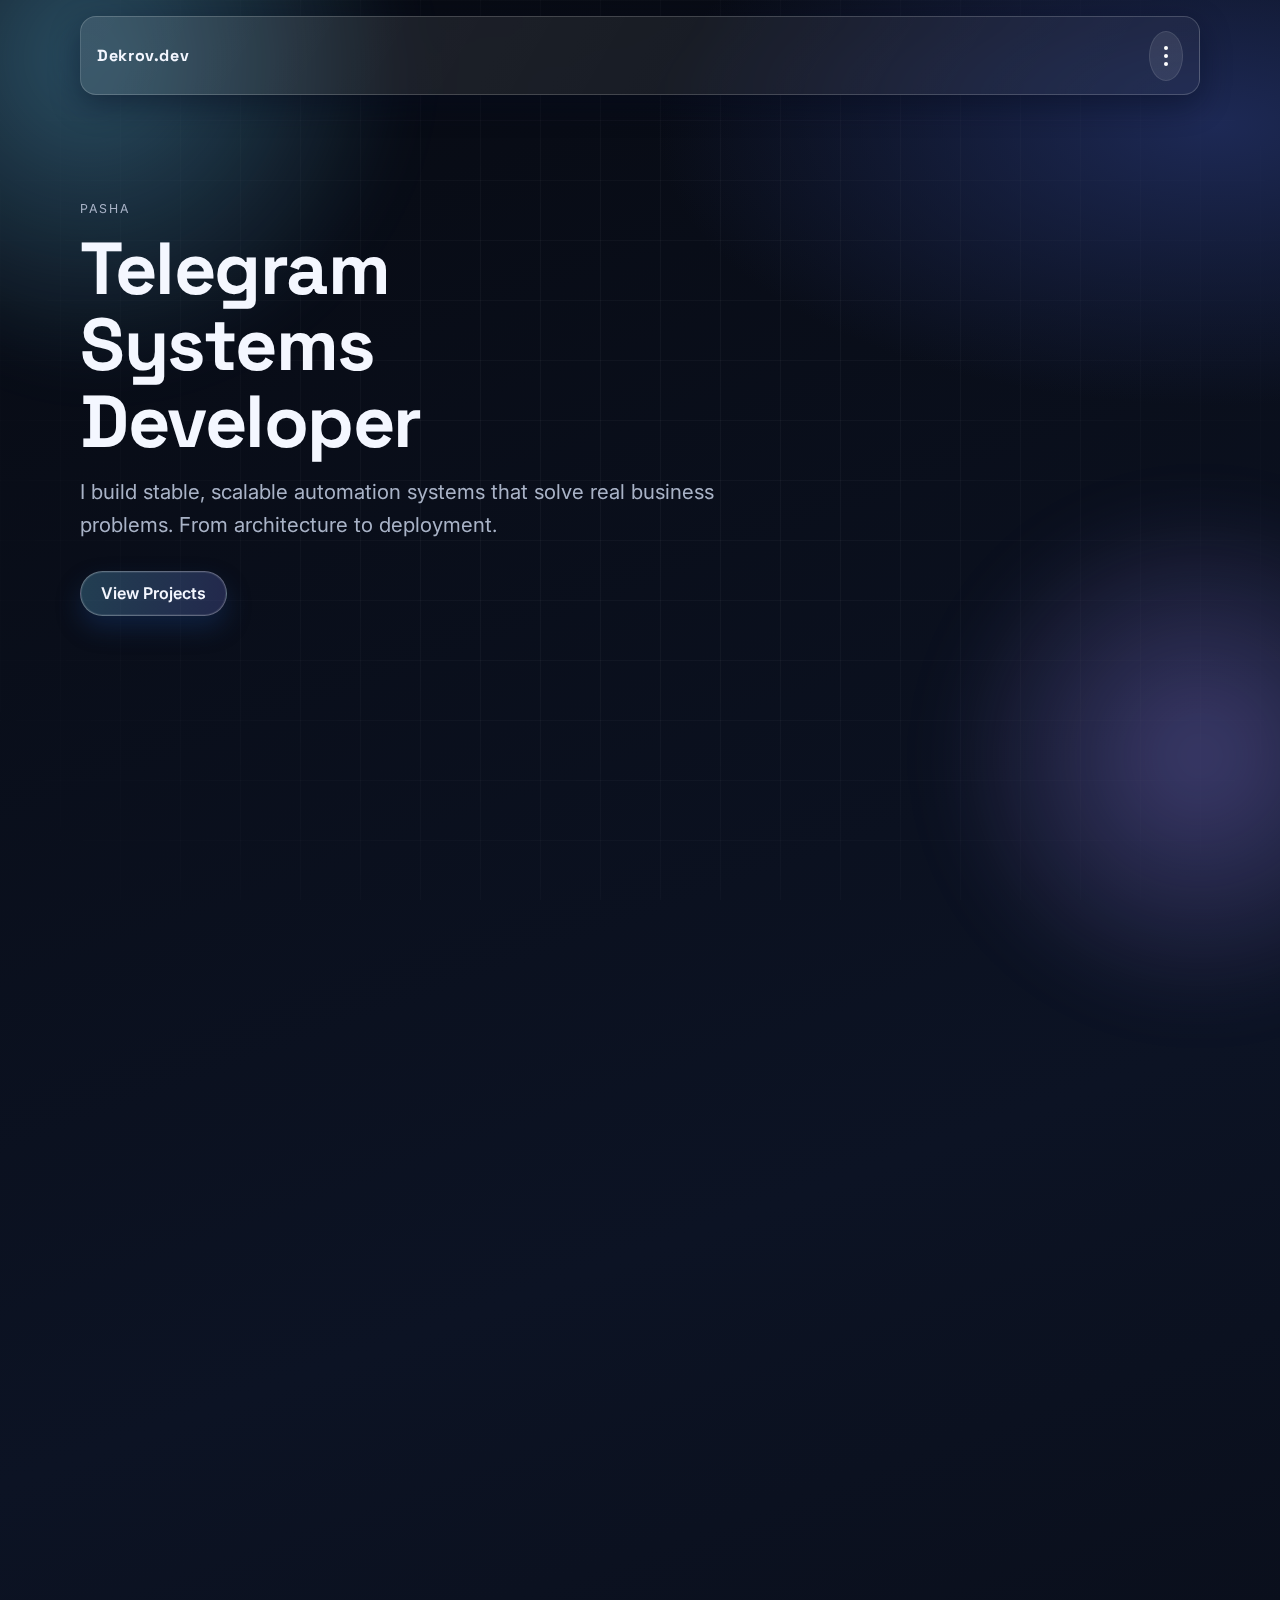
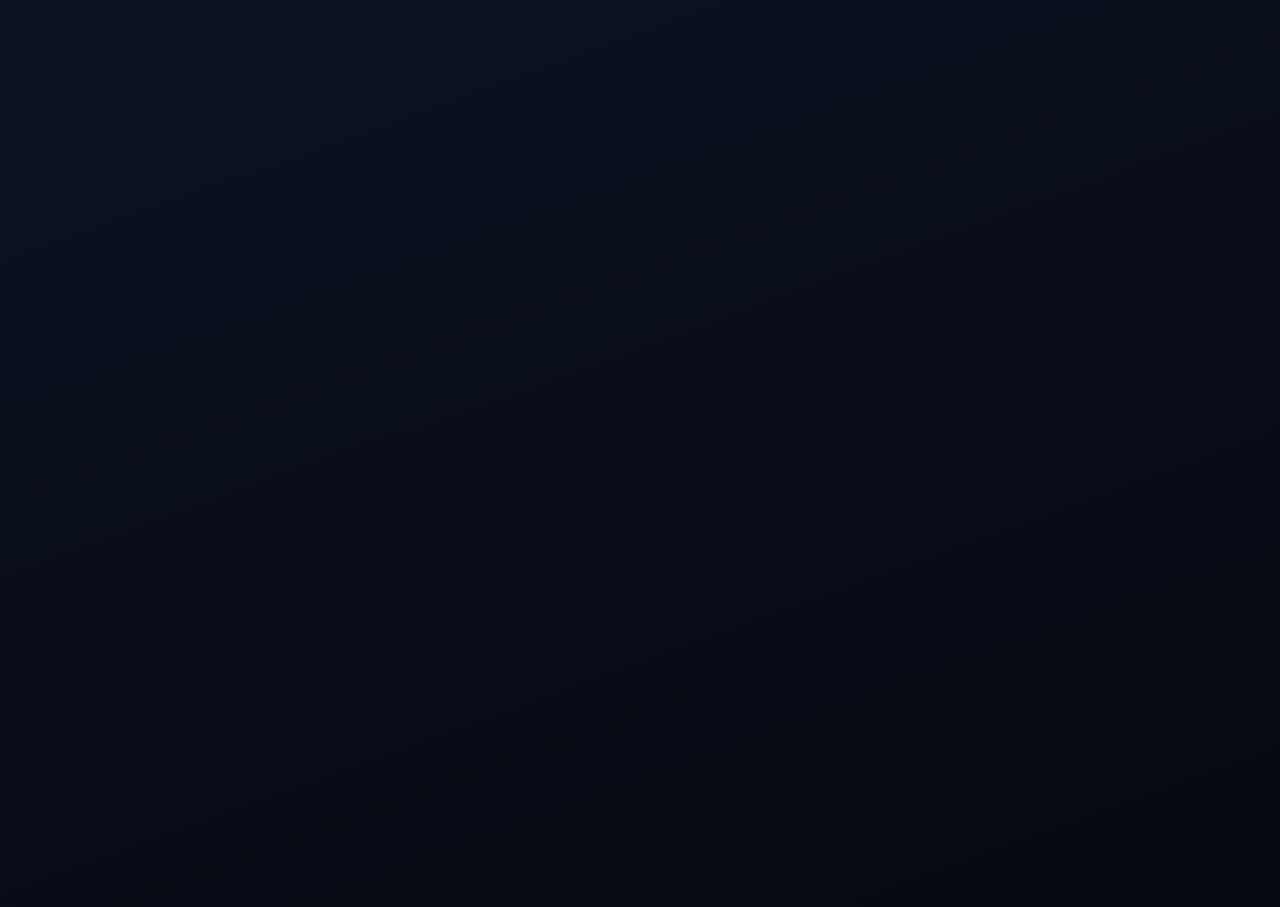
<file: index.html>
<!doctype html>
<html lang="en">
<head>
  <meta charset="UTF-8">
  <meta name="viewport" content="width=device-width, initial-scale=1.0">
  <meta name="description" content="Developer portfolio: projects, experience, and contacts.">
  <title>Portfolio | Developer</title>
  <link rel="preconnect" href="https://fonts.googleapis.com">
  <link rel="preconnect" href="https://fonts.gstatic.com" crossorigin>
  <link href="https://fonts.googleapis.com/css2?family=Inter:wght@400;500;600;700;800&family=Space+Grotesk:wght@500;600;700&display=swap" rel="stylesheet">
  <link rel="stylesheet" href="style.css">
</head>
<body>
  <div class="bg-orb orb-1" aria-hidden="true"></div>
  <div class="bg-orb orb-2" aria-hidden="true"></div>
  <div class="bg-grid" aria-hidden="true"></div>

<header class="site-header container">
  <a class="brand" href="#hero">Dekrov.dev</a>
  
  <div class="menu-wrapper">
    <button class="menu-toggle" id="menu-btn" aria-label="Toggle Menu">
      <span class="dot"></span>
      <span class="dot"></span>
      <span class="dot"></span>
    </button>
    <div class="menu-overlay" id="menu-overlay">
  <div class="menu-card">
    <nav class="mobile-nav">
      <a href="#about" data-i18n="nav-about">About me</a>
      <a href="#projects" data-i18n="nav-projects">Projects</a>
      <a href="#contacts" data-i18n="nav-contacts">Contacts</a>
      
      <div class="lang-scroll-area"> 
        <select id="lang-select" class="lang-picker" title="Change language">
          <option value="en">English</option>
          <option value="uk">Українська</option>
          <option value="ru">Русский</option>
          <option value="it">Italiano</option>
          <option value="de">Deutsch</option>
          <option value="fr">Français</option>
          <option value="zh">中文</option>
        </select>
      </div>
    </nav>
  </div>
</div>
</div>
</header>


  <main>
    <section id="hero" class="hero container reveal reveal-fade">
      <p class="eyebrow" data-i18n="hero-eyebrow">Pasha</p>
      <h1 data-i18n="hero-name">Telegram Systems Developer</h1>
      <p class="tagline" data-i18n="hero-tagline">I build stable, scalable automation systems that solve real business problems. From architecture to deployment.</p>
      <a class="btn-primary" href="#projects" data-i18n="hero-btn">View Projects</a>
    </section>

    <section id="about" class="container section reveal reveal-slide scroll-zoom">
      <h2 data-i18n="about-title">About me</h2>
      <article class="glass-card about-card">
        <p data-i18n="about-text">
          I am a person who finds it important to understand how and why everything works. I am interested in systems: technical, logical, and human. I dislike chaos and random decisions, so I break down any idea into its structure and bring it to a working, stable state.
        </p>
        <div class="about-grid">
          <section class="about-block">
            <h3 data-i18n="about-h-approach">Approach</h3>
            <ul class="about-list">
              <li data-i18n="about-app-1">First architecture, then implementation</li>
              <li data-i18n="about-app-2">Failure Point and Scalability Analysis</li>
              <li data-i18n="about-app-3">A system, not a collection of unrelated functions</li>
            </ul>
          </section>
          <section class="about-block">
            <h3 data-i18n="about-h-prog">Programming</h3>
            <ul class="about-list">
              <li data-i18n="about-prog-1">Python, asynchronous logic, web interfaces</li>
              <li data-i18n="about-prog-2">Automation, events, database</li>
              <li data-i18n="about-prog-3">Readable structure and extensible code</li>
            </ul>
          </section>
          <section class="about-block">
            <h3 data-i18n="about-h-tg">Telegram</h3>
            <ul class="about-list">
              <li data-i18n="about-tg-1">Bots as part of a complete system</li>
              <li data-i18n="about-tg-2">Bundle: bot + web interface + database</li>
              <li data-i18n="about-tg-3">Real-time monitoring and control</li>
            </ul>
          </section>
          <section class="about-block">
            <h3 data-i18n="about-h-val">Values</h3>
            <ul class="about-list">
              <li data-i18n="about-val-1">Honesty and directness</li>
              <li data-i18n="about-val-2">Calm, working dialogue</li>
              <li data-i18n="about-val-3">Thoughtful style in code and interface</li>
            </ul>
          </section>
        </div>
      </article>
    </section>

<section id="tech-stack" class="container section reveal reveal-slide scroll-zoom">
  <h2 data-i18n="tech-title">Tech Stack</h2>
  <div class="tech-grid">
    <a href="projects/What_is/tech.html?id=python&from=main" class="glass-card tech-card">
      <span class="tech-name">Python</span>
    </a>
    <a href="projects/What_is/tech.html?id=aiogram&from=main" class="glass-card tech-card">
      <span class="tech-name">Aiogram</span>
    </a>
    <a href="projects/What_is/tech.html?id=flask&from=main" class="glass-card tech-card">
      <span class="tech-name">Flask / FastAPI</span>
    </a>
    <a href="projects/What_is/tech.html?id=postgres&from=main" class="glass-card tech-card">
      <span class="tech-name">PostgreSQL / SQLite</span>
    </a>
    <a href="projects/What_is/tech.html?id=frontend&from=main" class="glass-card tech-card">
      <span class="tech-name">HTML / CSS / JS</span>
    </a>
    <a href="projects/What_is/tech.html?id=git&from=main" class="glass-card tech-card">
      <span class="tech-name">Git</span>
    </a>
  </div>
</section>

    <section id="workflow" class="container section reveal reveal-slide scroll-zoom">
      <h2 data-i18n="flow-title">How I Work</h2>
      <div class="workflow-grid">
        <div class="glass-card workflow-card">
          <h3 data-i18n="flow-1-title">Analysis</h3>
          <p data-i18n="flow-1-desc">Deep understanding of the goal.</p>
        </div>
        <div class="glass-card workflow-card">
          <h3 data-i18n="flow-2-title">Architecture</h3>
          <p data-i18n="flow-2-desc">Designing the logic.</p>
        </div>
        <div class="glass-card workflow-card">
          <h3 data-i18n="flow-3-title">Implementation</h3>
          <p data-i18n="flow-3-desc">Writing clean code.</p>
        </div>
        <div class="glass-card workflow-card">
          <h3 data-i18n="flow-4-title">Testing</h3>
          <p data-i18n="flow-4-desc">Ensuring stability.</p>
        </div>
        <div class="glass-card workflow-card">
          <h3 data-i18n="flow-5-title">Support</h3>
          <p data-i18n="flow-5-desc">Long-term reliability.</p>
        </div>
      </div>
    </section>


<section id="projects" class="container section reveal reveal-scale scroll-zoom">
  <div class="section-head">
    <h2 data-i18n="proj-title">Projects & Resources</h2>
  </div>

<div class="projects-link-wrapper">
  <a class="glass-card project-card projects-btn" href="projects.html">
    <span class="btn-text" data-i18n="view-all-projects">Go to the list of projects</span>
    <span class="btn-arrow">→</span>
  </a>

</div>

<div class="projects-link-wrapper">
  <a class="glass-card project-card projects-btn" href="projects/tools/library.tools.html">
    <span class="btn-text-tools" data-i18n="view-tools">To the resources page</span>
    <span class="btn-arrow">→</span>
  </a>
</div>


<section id="contacts" class="container section reveal reveal-slide scroll-zoom">
  <h2 data-i18n="cont-title">Contacts</h2>
  <div class="contacts-wrap glass-card">
    <div class="contacts-buttons">
      <a class="social-link" href="https://github.com" target="_blank" rel="noreferrer noopener">
        <span>GitHub</span>
      </a>
      <a class="social-link" href="mailto:Dekrov.dev@gmail.com">
        <span>Email</span>
      </a>
    </div>
    <p class="contacts-note">
      <span data-i18n="cont-note-text">
        If the contact buttons do not work on your device, you can find my direct contact data here:
      </span><br>
      <span data-i18n="cont-note-gh-label">GitHub:</span>
      <strong>https://github.com/DekrovDev</strong><br>
      <span data-i18n="cont-note-mail-label">Gmail:</span>
      <strong>Dekrov.dev@gmail.com</strong>
    </p>
  </div>
</section>

  <script src="scripts.js"></script>
</body>
</html>
</file>
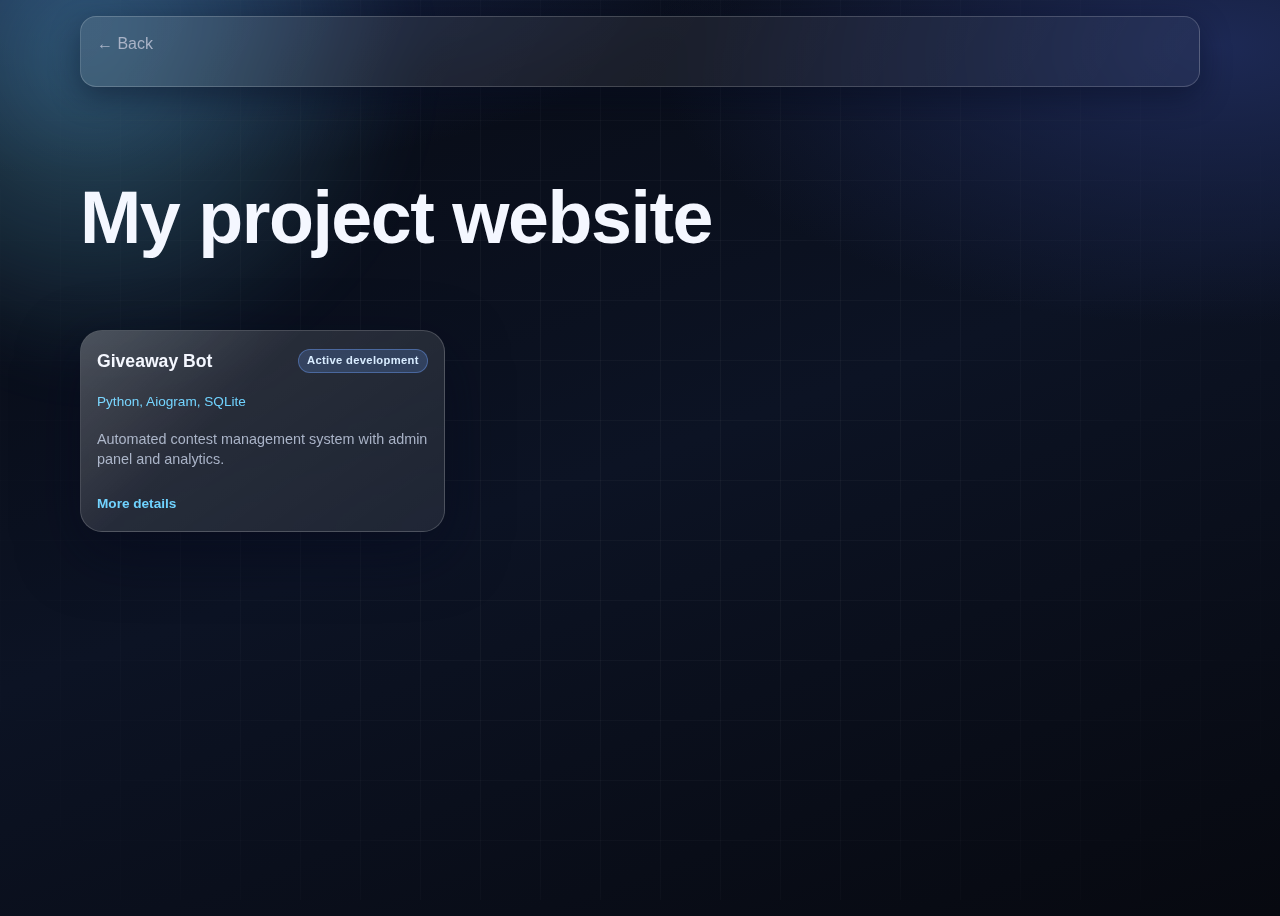
<file: projects.html>
<!doctype html>
<html lang="en">
<head>
    <meta charset="UTF-8">
    <meta name="viewport" content="width=device-width, initial-scale=1.0">
    <title>Projects | Dekrov.dev</title>

    <link rel="stylesheet" href="style.css">

    <link rel="stylesheet" href="projects/Auto.Tg/project.css">
</head>
<body class="project-page">
    <div class="bg-orb orb-1" aria-hidden="true"></div>
    <div class="bg-grid" aria-hidden="true"></div>

    <header class="site-header container">
    <a href="index.html" class="back-link" data-i18n="back-link">← Back</a>
    </header>

    <main class="container">
    <section class="project-hero">
        <h1 data-i18n="all-projects-title">My projects website</h1>
    </section>
    <div class="architecture-grid">
        <article class="glass-card architecture-card">
        <div class="project-meta" style="margin-bottom: 0.5rem;">
            <h3 data-i18n="proj-name-1" style="font-size: 1.1rem; margin: 0;">Giveaway Bot</h3>
            <span class="status in-progress" data-i18n="proj-status" style="font-size: 0.7rem; padding: 2px 8px;">Active</span>
        </div>
        
        <p class="project-tech" style="font-size: 0.85rem; color: #6fd3ff; margin-bottom: 0.5rem;">
            Python, Aiogram, SQLite
        </p>
        
        <p style="font-size: 0.9rem; line-height: 1.4; color: var(--text-muted); margin-bottom: 1rem;" data-i18n="proj-desc-1">
            Automated contest management system with admin panel and analytics.
        </p>
        
        <a class="project-link" href="projects/Auto.Tg/project-automation.html" data-i18n="proj-more" style="font-size: 0.85rem; margin-top: auto;">Details →</a>
        </article>

    </div>
    </main>

    <script src="scripts.js"></script>
</body>
</html>
</file>
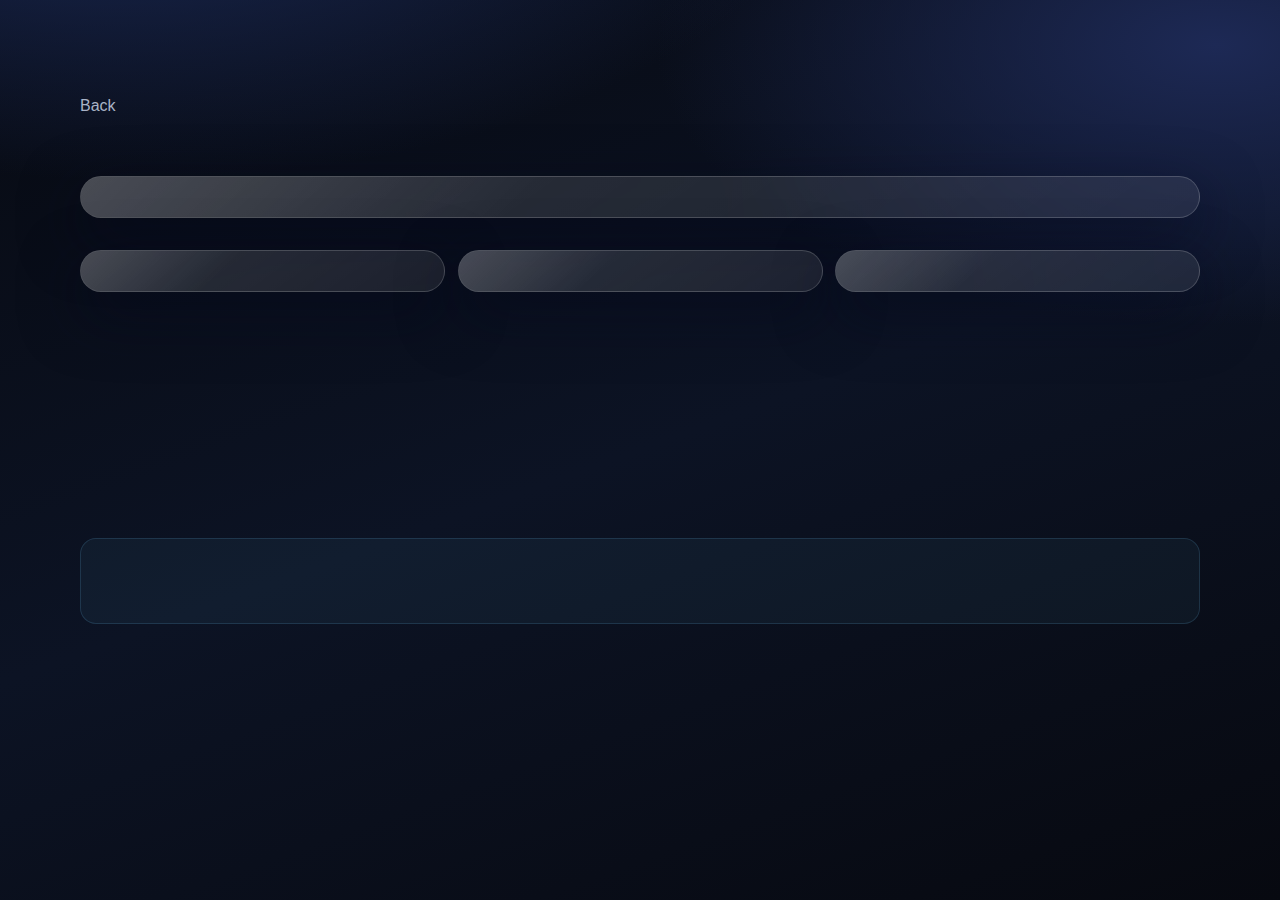
<file: projects/tech.html>
<!DOCTYPE html>
<html lang="en">
<head>
    <meta charset="UTF-8">
    <meta name="viewport" content="width=device-width, initial-scale=1.0">
    <title>Tech Details | Dekrov.dev</title>
    <link rel="stylesheet" href="../style.css">
    <link rel="stylesheet" href="project.css">
    <style>
        .full-content { margin-top: 3rem; display: flex; flex-direction: column; gap: 2.5rem; padding-bottom: 5rem; }
        .text-block h2 { font-size: 1.8rem; margin-bottom: 1.2rem; color: #fff; border-left: 4px solid var(--accent, #6fd3ff); padding-left: 1.25rem; }
        .text-block p { line-height: 1.8; color: #d3dbef; font-size: 1.05rem; text-align: justify; margin-bottom: 1rem; }
        .architecture-grid { margin-bottom: 4rem; }
        
        .my-case-block {
            background: rgba(111, 211, 255, 0.05);
            padding: 2rem;
            border-radius: 16px;
            border: 1px solid rgba(111, 211, 255, 0.15);
        }
    </style>
</head>
<body class="project-page">
    <main class="container">
    <header class="project-hero reveal">
        <a href="javascript:history.back()" class="back-link">
            <span>Back</span>
        </a>
        <h1 data-i18n="tech-page-title"></h1>
    </header>

    <section class="project-panel glass-card reveal">
        <p data-i18n="tech-main-desc"></p>
    </section>
    <div class="architecture-grid">
        <div class="glass-card architecture-card reveal">
            <h3 data-i18n="tech-card-1-title"></h3>
            <p data-i18n="tech-card-1-text"></p>
        </div>
        <div class="glass-card architecture-card reveal">
            <h3 data-i18n="tech-card-2-title"></h3>
            <p data-i18n="tech-card-2-text"></p>
        </div>
        <div class="glass-card architecture-card reveal">
            <h3 data-i18n="tech-card-3-title"></h3>
            <p data-i18n="tech-card-3-text"></p>
        </div>
    </div>

    <div class="full-content reveal">
    <article class="text-block">
        <h2 data-i18n="full-sec-1-title"></h2>
        <p data-i18n="full-sec-1-text"></p>
    </article>
    <article class="text-block">
        <h2 data-i18n="full-sec-2-title"></h2>
        <p data-i18n="full-sec-2-text"></p>
    </article>
    <article class="text-block my-case-block">
        <h2 data-i18n="full-sec-project-case-title"></h2>
        <p data-i18n="full-sec-project-case-text"></p>
    </article>
</div>

</main>


    <script src="../scripts.js"></script>
</body>
</html>
</file>
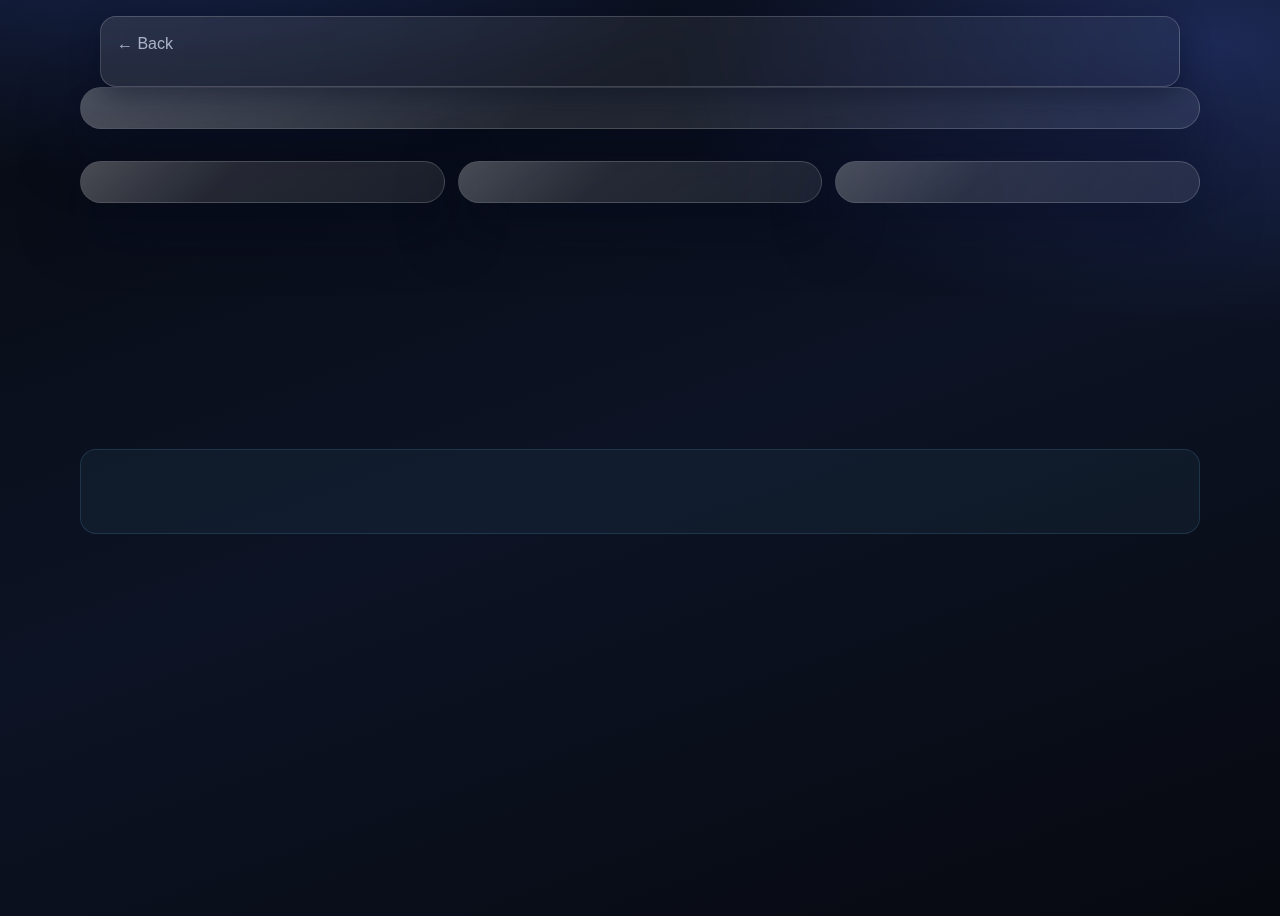
<file: projects/What_is/tech.html>
<!DOCTYPE html>
<html lang="en">
<head>
    <meta charset="UTF-8">
    <meta name="viewport" content="width=device-width, initial-scale=1.0">
    <title>Tech Details | Dekrov.dev</title>
    <link rel="stylesheet" href="../../style.css">
    <link rel="stylesheet" href="../Auto.Tg/project.css">
    <style>
        .full-content { margin-top: 3rem; display: flex; flex-direction: column; gap: 2.5rem; padding-bottom: 5rem; }
        .text-block h2 { font-size: 1.8rem; margin-bottom: 1.2rem; color: #fff; border-left: 4px solid var(--accent, #6fd3ff); padding-left: 1.25rem; }
        .text-block p { line-height: 1.8; color: #d3dbef; font-size: 1.05rem; text-align: justify; margin-bottom: 1rem; }
        .architecture-grid { margin-bottom: 4rem; }
        
        .my-case-block {
            background: rgba(111, 211, 255, 0.05);
            padding: 2rem;
            border-radius: 16px;
            border: 1px solid rgba(111, 211, 255, 0.15);
        }
    </style>
</head>
<body class="project-page">
    <main class="container">
    <header class="site-header container">
        <a href="javascript:history.back()" class="back-link" data-i18n="back-link">Back</a>
    </header>

    <section class="project-panel glass-card reveal">
        <p data-i18n="tech-main-desc"></p>
    </section>
    <div class="architecture-grid">
        <div class="glass-card architecture-card reveal">
            <h3 data-i18n="tech-card-1-title"></h3>
            <p data-i18n="tech-card-1-text"></p>
        </div>
        <div class="glass-card architecture-card reveal">
            <h3 data-i18n="tech-card-2-title"></h3>
            <p data-i18n="tech-card-2-text"></p>
        </div>
        <div class="glass-card architecture-card reveal">
            <h3 data-i18n="tech-card-3-title"></h3>
            <p data-i18n="tech-card-3-text"></p>
        </div>
    </div>

    <div class="full-content reveal">
    <article class="text-block">
        <h2 data-i18n="full-sec-1-title"></h2>
        <p data-i18n="full-sec-1-text"></p>
    </article>
    <article class="text-block">
        <h2 data-i18n="full-sec-2-title"></h2>
        <p data-i18n="full-sec-2-text"></p>
    </article>
    <article class="text-block my-case-block">
        <h2 data-i18n="full-sec-project-case-title"></h2>
        <p data-i18n="full-sec-project-case-text"></p>
    </article>
</div>

</main>


    <script src="../../scripts.js"></script>
</body>
</html>
</file>
<file: style.css>
:root {
  --bg: #070a12;
  --bg-2: #0c1324;
  --surface: rgba(255, 255, 255, 0.08);
  --surface-strong: rgba(255, 255, 255, 0.14);
  --text: #f4f7ff;
  --text-muted: #a9b3c7;
  --line: rgba(255, 255, 255, 0.18);
  --accent: #6fd3ff;
  --accent-2: #7f89ff;
  --accent-3: #9d8dff;
  --success: #68f2c0;
  --shadow-lg: 0 20px 60px rgba(5, 10, 30, 0.55);
  --shadow-md: 0 10px 30px rgba(5, 10, 30, 0.45);
  --radius-lg: 22px;
  --radius-md: 16px;
  --radius-sm: 12px;
  --container: 1120px;
  --ease: 260ms cubic-bezier(0.22, 1, 0.36, 1);
}

*,
*::before,
*::after {
  box-sizing: border-box;
}

html {
  scroll-behavior: smooth;
}

body {
  margin: 0;
  color: var(--text);
  font-family: Inter, "Segoe UI", sans-serif;
  background:
    radial-gradient(1200px 600px at 10% -20%, #1e2f62 0%, transparent 60%),
    radial-gradient(1000px 500px at 95% 5%, #1d2955 0%, transparent 56%),
    linear-gradient(160deg, var(--bg), var(--bg-2) 50%, #070910 100%);
  min-height: 100vh;
  line-height: 1.6;
  overflow-x: hidden;
}

a {
  color: inherit;
  text-decoration: none;
}

.container {
  width: min(var(--container), calc(100% - 2.5rem));
  margin-inline: auto;
}

.bg-orb {
  position: fixed;
  width: 34rem;
  aspect-ratio: 1;
  border-radius: 50%;
  filter: blur(34px);
  z-index: -3;
  opacity: 0.35;
  pointer-events: none;
}

.orb-1 {
  top: -10rem;
  left: -8rem;
  background: radial-gradient(circle at 40% 40%, var(--accent), transparent 70%);
}

.orb-2 {
  right: -12rem;
  bottom: -8rem;
  background: radial-gradient(circle at 50% 50%, var(--accent-3), transparent 68%);
}

.bg-grid {
  position: fixed;
  inset: 0;
  background-image:
    linear-gradient(to right, rgba(255, 255, 255, 0.035) 1px, transparent 1px),
    linear-gradient(to bottom, rgba(255, 255, 255, 0.03) 1px, transparent 1px);
  background-size: 60px 60px;
  -webkit-mask-image: radial-gradient(circle at center, black 30%, transparent 100%);
  mask-image: radial-gradient(circle at center, black 30%, transparent 100%);
  z-index: -2;
  pointer-events: none;
}

.site-header {
  position: sticky;
  top: 1rem;
  z-index: 10;
  margin-top: 1rem;
  padding: 0.85rem 1rem;
  display: flex;
  align-items: center;
  justify-content: space-between;
  border: 1px solid var(--line);
  border-radius: var(--radius-md);
  background: linear-gradient(120deg, rgba(255, 255, 255, 0.1), rgba(255, 255, 255, 0.04));
  -webkit-backdrop-filter: blur(10px);
  backdrop-filter: blur(14px);
  box-shadow: var(--shadow-md);
}

.brand {
  font-family: "Space Grotesk", Inter, sans-serif;
  font-weight: 700;
  letter-spacing: 0.04em;
}


.hero {
  padding: 6.5rem 0 4.5rem;
}

.eyebrow {
  margin: 0 0 0.75rem;
  text-transform: uppercase;
  letter-spacing: 0.14em;
  font-size: 0.77rem;
  color: var(--text-muted);
}

h1 {
  margin: 0;
  max-width: 12ch;
  font-family: "Space Grotesk", Inter, sans-serif;
  font-size: clamp(2rem, 6vw, 4.6rem);
  line-height: 1.04;
  letter-spacing: -0.02em;
}

.tagline {
  margin: 1rem 0 0;
  max-width: 52ch;
  color: var(--text-muted);
  font-size: clamp(1rem, 1.8vw, 1.28rem);
}

.btn-primary {
  margin-top: 1.8rem;
  display: inline-flex;
  align-items: center;
  justify-content: center;
  min-height: 2.85rem;
  padding: 0 1.25rem;
  border-radius: 999px;
  border: 1px solid rgba(255, 255, 255, 0.28);
  background: linear-gradient(100deg, rgba(111, 211, 255, 0.25), rgba(127, 137, 255, 0.22));
  box-shadow: 0 12px 24px rgba(27, 66, 130, 0.35), inset 0 0 0 1px rgba(255, 255, 255, 0.08);
  font-weight: 600;
  transition: transform var(--ease), box-shadow var(--ease), border-color var(--ease);
}

.btn-primary:hover {
  transform: translateY(-2px);
  border-color: rgba(255, 255, 255, 0.45);
  box-shadow: 0 18px 30px rgba(33, 81, 160, 0.42), inset 0 0 0 1px rgba(255, 255, 255, 0.14);
}

.section {
  padding: 2.5rem 0 1.5rem;
}

h2 {
  margin: 0 0 1rem;
  font-family: "Space Grotesk", Inter, sans-serif;
  font-size: clamp(1.5rem, 4vw, 2.25rem);
}

.glass-card {
  position: relative;
  border: 1px solid var(--line);
  border-radius: var(--radius-lg);
  background: linear-gradient(145deg, var(--surface-strong), var(--surface));
  -webkit-backdrop-filter: blur(10px);
  backdrop-filter: blur(16px);
  box-shadow: var(--shadow-lg);
  overflow: hidden;
}

.glass-card::before {
  content: "";
  position: absolute;
  inset: 0;
  background: linear-gradient(135deg, rgba(255, 255, 255, 0.14), transparent 40%);
  pointer-events: none;
}

.about-card {
  padding: 1.35rem 1.35rem 1.45rem;
  max-width: 860px;
  color: #d7def0;
}

.about-card > p {
  margin: 0 0 1rem;
}

.about-grid {
  display: grid;
  grid-template-columns: repeat(2, minmax(0, 1fr));
  gap: 0.75rem;
}

.about-block {
  border: 1px solid rgba(255, 255, 255, 0.11);
  background: rgba(255, 255, 255, 0.04);
  border-radius: var(--radius-sm);
  padding: 0.85rem 0.9rem;
}

.about-block h3 {
  margin: 0 0 0.45rem;
  font-size: 0.98rem;
  color: #eef4ff;
}

.about-list {
  margin: 0;
  padding-left: 1rem;
  color: #cdd7ee;
}

.about-list li {
  margin-bottom: 0.3rem;
}

.section-head {
  display: flex;
  align-items: center;
  justify-content: space-between;
  gap: 1rem;
  margin-bottom: 1rem;
}

.badge {
  display: inline-flex;
  align-items: center;
  border: 1px solid rgba(104, 242, 192, 0.32);
  border-radius: 999px;
  padding: 0.35rem 0.7rem;
  color: #bff5e3;
  background: rgba(104, 242, 192, 0.12);
  font-size: 0.83rem;
}

.projects-grid {
  display: grid;
  grid-template-columns: repeat(12, minmax(0, 1fr));
  gap: 1rem;
}

.project-card {
  grid-column: span 6;
  padding: 1.25rem;
  transition: transform var(--ease), border-color var(--ease), box-shadow var(--ease);
}

.project-card:hover {
  transform: translateY(-6px) scale(1.01);
  border-color: rgba(111, 211, 255, 0.5);
  box-shadow: 0 24px 45px rgba(9, 25, 58, 0.62), 0 0 25px rgba(111, 211, 255, 0.1);
}

.project-meta {
  display: flex;
  align-items: center;
  justify-content: space-between;
  gap: 0.75rem;
  margin-bottom: 0.55rem;
}

h3 {
  margin: 0;
  font-size: 1.2rem;
}

.status {
  font-size: 0.78rem;
  font-weight: 600;
  letter-spacing: 0.03em;
  border-radius: 999px;
  padding: 0.35rem 0.65rem;
}

.status.in-progress {
  color: #d8ecff;
  background: rgba(109, 163, 255, 0.2);
  border: 1px solid rgba(109, 163, 255, 0.4);
}

.project-card p {
  margin: 0 0 1rem;
  color: var(--text-muted);
}

.project-points {
  margin: 0 0 1rem;
  padding-left: 1.1rem;
  color: #d3dbef;
}

.project-points li {
  margin-bottom: 0.45rem;
}

.project-link {
  color: var(--accent);
  font-weight: 600;
  transition: text-shadow var(--ease), opacity var(--ease);
}

.project-link:hover {
  text-shadow: 0 0 15px rgba(111, 211, 255, 0.65);
  opacity: 0.95;
}

.contacts-wrap {
  display: grid;
  grid-template-columns: repeat(3, minmax(0, 1fr));
  gap: 0.7rem;
  padding: 0.8rem;
}

.social-link {
  display: flex;
  align-items: center;
  gap: 0.7rem;
  padding: 0.9rem 1rem;
  border: 1px solid rgba(255, 255, 255, 0.12);
  border-radius: var(--radius-sm);
  background: rgba(255, 255, 255, 0.04);
  transition: transform var(--ease), border-color var(--ease), background var(--ease);
}

.social-link:hover {
  transform: translateY(-2px);
  border-color: rgba(111, 211, 255, 0.4);
  background: rgba(111, 211, 255, 0.1);
}

.icon {
  display: inline-grid;
  place-items: center;
  width: 1.8rem;
  height: 1.8rem;
  color: var(--accent);
  font-weight: 700;
}

.icon svg {
  width: 1.25rem;
  height: 1.25rem;
  fill: currentColor;
}

.reveal {
  --reveal-y: 26px;
  --reveal-scale: 0.98;
  --scroll-y: 0px;
  --scroll-scale: 1;
  opacity: 0;
  transform: translateY(var(--reveal-y)) scale(var(--reveal-scale));
  transition: transform 700ms cubic-bezier(0.22, 1, 0.36, 1), opacity 700ms ease;
}

.reveal.is-visible {
  opacity: 1;
  transform: translateY(var(--scroll-y)) scale(var(--scroll-scale));
}

.reveal-fade {
  --reveal-y: 0px;
  --reveal-scale: 1;
}

.reveal-fade.is-visible {
  --scroll-y: 0px;
  --scroll-scale: 1;
}

.reveal-slide {
  --reveal-y: 38px;
  --reveal-scale: 1;
}

.reveal-scale {
  --reveal-y: 0px;
  --reveal-scale: 0.95;
}

.scroll-zoom.is-visible {
  transition: transform 120ms linear, opacity 700ms ease;
}

.lang-picker {
  width: 100%;
  margin: 0;
  padding: 10px 12px; 
  box-sizing: border-box;
  

  background: rgba(255, 255, 255, 0.05);
    -webkit-backdrop-filter: blur(10px);
  backdrop-filter: blur(10px);
  color: #ffffff;
  border: 1px solid rgba(255, 255, 255, 0.1);
  border-radius: 12px;
  

  font-family: 'Inter', sans-serif;
  font-size: 14px;
  font-weight: 500;
  cursor: pointer;
  outline: none;
  transition: all 0.3s ease;
  
  -webkit-appearance: none;
  -moz-appearance: none;
  appearance: none;
  

  background-image: url("data:image/svg+xml,%3Csvg xmlns='http://www.w3.org' fill='none' viewBox='0 0 24 24' stroke='white'%3E%3Cpath stroke-linecap='round' stroke-linejoin='round' stroke-width='2' d='M19 9l-7 7-7-7'%3E%3C/path%3E%3C/svg%3E");
  background-repeat: no-repeat;
  background-position: right 12px center;
  background-size: 12px;
  padding-right: 30px;
}


.lang-picker:hover {
  background: rgba(255, 255, 255, 0.1);
  border-color: rgba(255, 255, 255, 0.2);
  transform: translateY(-1px);
}


.lang-picker option {
  background: #1e293b; 
  color: white;
  padding: 10px;
}


@media (max-width: 960px) {
  .project-card {
    grid-column: span 12;
  }

  .contacts-wrap {
    grid-template-columns: 1fr 1fr;
  }
}

@media (max-width: 700px) {
  .container {
    width: min(var(--container), calc(100% - 1.3rem));
  }

  .site-header {
    top: 0.5rem;
    padding: 0.75rem 0.8rem;
    gap: 0.5rem; 
    flex-wrap: nowrap; 
    justify-content: space-between;
    align-items: center;
  }

  .brand {
    font-size: 1.1rem; 
  }

  .hero {
    padding-top: 4.8rem;
  }

  .about-grid {
    grid-template-columns: 1fr;
  }

  .contacts-wrap {
    grid-template-columns: 1fr;
  }
}


@media (prefers-reduced-motion: reduce) {
  html {
    scroll-behavior: auto;
  }

  * {
    transition-duration: 0ms !important;
    animation-duration: 0ms !important;
  }
}


.menu-toggle {
  display: flex;
  flex-direction: column;
  gap: 4px;
  background: rgba(255, 255, 255, 0.05);
  border: 1px solid rgba(255, 255, 255, 0.1);
  padding: 14px;
  border-radius: 50%;
  cursor: pointer;
  z-index: 2001;
  transition: 0.4s cubic-bezier(0.4, 0, 0.2, 1);
  -webkit-backdrop-filter: blur(10px);
  backdrop-filter: blur(10px);
}

.menu-toggle:hover {
  background: rgba(255, 255, 255, 0.15);
  transform: rotate(90deg);
}

.dot { width: 4px; height: 4px; background: white; border-radius: 50%; }


.menu-overlay {
  position: fixed;
  top: 5rem;
  right: 1.5rem;
  left: auto !important;
  width: 280px;
  height: auto; 
  opacity: 0;
  visibility: hidden;
  transform: translateY(10px) scale(0.95);
  transition: all 0.5s cubic-bezier(0.34, 1.56, 0.64, 1);
  z-index: 2000;
  pointer-events: none;
}

.menu-overlay.active {
  opacity: 1;
  visibility: visible;
  transform: translateY(0) scale(1);
  pointer-events: all;
}

.menu-card {
  background: rgba(15, 23, 42, 0.8);
  -webkit-backdrop-filter: blur(25px) saturate(150%);
  backdrop-filter: blur(25px) saturate(150%);
  border: 1px solid rgba(255, 255, 255, 0.1);
  padding: 1.2rem;
  border-radius: 24px;
  box-shadow: 0 20px 40px rgba(0, 0, 0, 0.4);
}


.mobile-nav {
  display: flex;
  flex-direction: column;
  gap: 0.5rem;
}

.mobile-nav a {
  font-size: 1.2rem;
  font-family: 'Inter', sans-serif;
  font-weight: 600;
  color: white;
  text-decoration: none;
  padding: 0.7rem 1rem;
  border-radius: 12px;
  transition: 0.3s;
}

.mobile-nav a:hover {
  background: rgba(255, 255, 255, 0.05);
  color: #6fd3ff;
}


.lang-scroll-area {
  margin-top: 1rem;
  border-top: 1px solid rgba(255, 255, 255, 0.1);
  padding-top: 1rem;
}


.mobile-nav {
  display: flex;
  flex-direction: column;
  gap: 1rem;
}

.mobile-nav a {
  font-size: 1.25rem;
  font-family: 'Inter', sans-serif;
  font-weight: 600;
  color: white;
  text-decoration: none;
  padding: 0.5rem;
  border-radius: 12px;
  transition: 0.2s;
  text-align: left;
  transition: all 0.5s cubic-bezier(0.22, 1, 0.36, 1);
}

.mobile-nav a:hover {
  background: rgba(255, 255, 255, 0.08);
  padding-left: 1.2rem;
  color: #6fd3ff;
}


.lang-scroll-area {
  margin-top: 1rem;
  border-top: 1px solid rgba(255, 255, 255, 0.1);
  padding-top: 1rem;
}

.lang-container {
  display: flex;
  align-items: center;
  margin-left: 1.5rem;
}

.lang-picker {
  background: rgba(255, 255, 255, 0.05);
  -webkit-backdrop-filter: blur(12px);
  backdrop-filter: blur(12px);
  border: 1px solid rgba(255, 255, 255, 0.1);
  border-radius: 8px;
  color: #fff;
  padding: 6px 28px 6px 12px;
  font-family: 'Inter', sans-serif;
  font-size: 13px;
  font-weight: 600;
  cursor: pointer;
  appearance: none;
  background-image: url("data:image/svg+xml,%3Csvg xmlns='http://www.w3.org' width='14' height='14' viewBox='0 0 24 24' fill='none' stroke='white' stroke-width='3' stroke-linecap='round' stroke-linejoin='round'%3E%3Cpath d='m6 9 6 6 6-6'/%3E%3C/svg%3E");
  background-repeat: no-repeat;
  background-position: right 8px center;
  transition: all 0.2s ease;
}

.lang-picker:hover {
  background: rgba(255, 255, 255, 0.12);
  border-color: rgba(255, 255, 255, 0.3);
}

.lang-picker option {
  background: #0f172a; /* Темный фон для выпадающего списка в Windows */
  color: #fff;
}

/* --- Tech Stack Section --- */
.tech-grid {
  display: grid;
  grid-template-columns: repeat(auto-fit, minmax(140px, 1fr));
  gap: 1rem;
}

.tech-card {
  display: flex;
  align-items: center;
  justify-content: center;
  padding: 1.5rem 1rem;
  text-align: center;
  font-weight: 600;
  color: #d8ecff;
  transition: transform var(--ease), border-color var(--ease), background var(--ease);
  text-decoration: none; /* For <a> tags */
  cursor: pointer;
}

.tech-card:hover {
  transform: translateY(-4px);
  border-color: rgba(111, 211, 255, 0.4);
  background: rgba(111, 211, 255, 0.1);
  color: #fff;
}

/* --- Workflow Section --- */
.workflow-grid {
  display: grid;
  grid-template-columns: repeat(auto-fit, minmax(200px, 1fr));
  gap: 1rem;
}

.workflow-card {
  padding: 1.25rem;
  transition: transform var(--ease);
}

.workflow-card:hover {
  transform: translateY(-4px);
}

.workflow-card h3 {
  margin: 0 0 0.5rem;
  color: var(--accent);
  font-size: 1.1rem;
}

.workflow-card p {
  margin: 0;
  color: var(--text-muted);
  font-size: 0.95rem;
}

/* --- Project Page Updates --- */
.read-more-wrapper {
  display: flex;
  justify-content: center;
  margin-top: 2rem;
  margin-bottom: 2rem;
}

.hide-details-wrapper {
  display: flex;
  justify-content: center;
  margin-top: 3rem;
  padding-bottom: 2rem;
}

.details-hidden {
  display: none;
  opacity: 0;
  transition: opacity 0.5s ease;
}

.details-hidden.expanded {
  display: block;
  opacity: 1;
  animation: fadeIn 0.5s ease forwards;
}

@keyframes fadeIn {
  from { opacity: 0; transform: translateY(20px); }
  to { opacity: 1; transform: translateY(0); }
}

.project-tech {
  color: var(--accent-2);
  font-size: 0.9rem;
  margin-bottom: 0.5rem !important;
  font-weight: 500;
}

/* Project Details Layout with Sidebar */
.details-layout {
  display: grid;
  grid-template-columns: 240px 1fr;
  gap: 2rem;
  align-items: start;
}

.details-sidebar {
  position: sticky;
  top: 6rem;
}

.toc {
  padding: 1rem;
}

.toc ul {
  list-style: none;
  padding: 0;
  margin: 0;
}

.toc li {
  margin-bottom: 0.5rem;
}

.toc a {
  display: block;
  padding: 0.4rem 0.8rem;
  color: var(--text-muted);
  font-size: 0.95rem;
  border-radius: 6px;
  transition: all 0.2s ease;
}

.toc a:hover, .toc a.active {
  color: var(--accent);
  background: rgba(111, 211, 255, 0.1);
}

/* Responsive adjustments */
@media (max-width: 900px) {
  .details-layout {
    grid-template-columns: 1fr;
  }
  .details-sidebar {
    display: none; /* Hide sidebar on mobile for simplicity, or make it horizontal */
  }
}

:target {
  scroll-margin-top: 6rem; 
}

.stack-item {
  padding: 0.85rem;
  display: grid;
  gap: 0.3rem;
  text-decoration: none; /* For <a> tags */
  transition: transform var(--ease), background var(--ease), border-color var(--ease);
  cursor: pointer;
}

.stack-item:hover {
  transform: translateY(-3px);
  background: rgba(255, 255, 255, 0.08);
  border-color: rgba(111, 211, 255, 0.3);
}

.stack-item strong {
  font-size: 0.94rem;
  color: #eef4ff;
}

.stack-item span {
  font-size: 0.85rem;
  color: #d0daef;
}

.projects-btn {
  display: flex;
  justify-content: space-between;
  align-items: center;
  padding: 1.5rem 2rem;
  text-decoration: none;
}

.projects-link-wrapper + .projects-link-wrapper {
  margin-top: 1rem;
}

.btn-text {
  font-size: 1.2rem;
  font-weight: 600;
  color: var(--text);
}

.btn-arrow {
  font-size: 1.5rem;
  color: var(--text-muted);
}
</file>
<file: projects/Auto.Tg/project.css>
.project-page {
  padding-bottom: 3rem;
}

.project-hero {
  padding: 5.8rem 0 2.6rem;
}

.project-hero h1 {
  max-width: 18ch;
}

.back-link {
  display: inline-flex;
  margin-bottom: 1rem;
  color: var(--text-muted);
  transition: color var(--ease), text-shadow var(--ease);
}

.back-link:hover {
  color: var(--text);
  text-shadow: 0 0 14px rgba(111, 211, 255, 0.35);
}

.hero-badges {
  display: flex;
  flex-wrap: wrap;
  gap: 0.6rem;
  margin-top: 1.2rem;
}

.badge.neutral {
  color: #d6deef;
  border-color: rgba(255, 255, 255, 0.28);
  background: rgba(255, 255, 255, 0.08);
}

.project-panel {
  padding: 1.25rem;
}

.project-panel p {
  margin: 0;
  color: #d3dbef;
}

.architecture-grid {
  display: grid;
  grid-template-columns: repeat(3, minmax(0, 1fr));
  gap: 0.8rem;
}

.split-grid {
  display: grid;
  grid-template-columns: 1fr 1fr;
  gap: 0.8rem;
}

.mini-card {
  padding: 1rem;
}

.mini-card h3 {
  margin: 0 0 0.55rem;
}

.architecture-card {
  padding: 1rem;
}

.architecture-card h3 {
  margin: 0 0 0.45rem;
  font-size: 1rem;
}

.architecture-card p {
  margin: 0;
  color: var(--text-muted);
}

.project-points-large {
  margin-bottom: 0;
}

.stack-grid {
  display: grid;
  grid-template-columns: repeat(5, minmax(0, 1fr));
  gap: 0.7rem;
}

.stack-item {
  padding: 0.85rem;
  display: grid;
  gap: 0.3rem;
}

.stack-item strong {
  font-size: 0.94rem;
  color: #eef4ff;
}

.stack-item span {
  font-size: 0.85rem;
  color: #d0daef;
}

.gallery-grid {
  display: grid;
  grid-template-columns: repeat(3, minmax(0, 1fr));
  gap: 0.8rem;
}

.shot-card {
  overflow: hidden;
}

.shot-card img {
  width: 100%;
  height: 240px;
  object-fit: contain; 
  background: rgba(0, 0, 0, 0.2); 
  display: block;
  border-bottom: 1px solid rgba(255, 255, 255, 0.14);
}


.shot-card figcaption {
  margin: 0;
  padding: 0.75rem 0.8rem 0.85rem;
  font-size: 0.93rem;
  color: #d3dbef;
}

@media (max-width: 980px) {
  .split-grid,
  .architecture-grid,
  .gallery-grid {
    grid-template-columns: 1fr 1fr;
  }

  .stack-grid {
    grid-template-columns: 1fr 1fr;
  }
}

@media (max-width: 700px) {
  .project-hero {
    padding-top: 4.7rem;
  }

  .split-grid,
  .architecture-grid,
  .gallery-grid {
    grid-template-columns: 1fr;
  }

  .stack-grid {
    grid-template-columns: 1fr;
  }
}

.mobile-toc-wrapper {
  display: none;
}

@media (max-width: 1024px) {
  .mobile-toc-wrapper {
    display: block;
    position: sticky;
    top: 70px; 
    z-index: 90;
    background: rgba(10, 15, 28, 0.7); 
    -webkit-backdrop-filter: blur(12px);
    backdrop-filter: blur(12px);
    border-bottom: 1px solid rgba(255, 255, 255, 0.1);
    margin: 0 -20px 20px -20px; 
    padding: 10px 0;
  }

@media (max-width: 768px) {
  .mobile-toc-wrapper {
    display: block;
    position: sticky; 
    top: 90px;
    z-index: 80; 
    
    width: calc(100% - 30px);
    margin: 10px auto 20px auto;
    
    background: rgba(15, 20, 35, 0.85); 
    -webkit-backdrop-filter: blur(15px);
    backdrop-filter: blur(15px);
    
    border-radius: 16px; 
    border: 1px solid rgba(255, 255, 255, 0.15);
    padding: 8px 0;
    box-shadow: 0 10px 30px rgba(0, 0, 0, 0.5);
  }


  .mobile-toc {
    display: flex;
    overflow-x: auto;
    white-space: nowrap;
    padding: 0 15px;
    gap: 10px;
    scrollbar-width: none;
  }


  .details-sidebar {
    display: none;
  }

  .details-content {
    padding-top: 10px;
  }
}



  .mobile-toc::-webkit-scrollbar {
    display: none;
  }

  .toc-item {
    text-decoration: none;
    font-size: 14px;
    font-weight: 500;
    color: rgba(255, 255, 255, 0.6);
    padding: 6px 12px;
    border-radius: 20px;
    transition: all 0.3s ease;
    border: 1px solid transparent;
  }

  .toc-item.active {
    color: #fff;
    background: rgba(255, 255, 255, 0.1);
    border-color: rgba(255, 255, 255, 0.2);
    box-shadow: 0 4px 15px rgba(0, 0, 0, 0.2);
  }
  .details-sidebar {
    display: none;
  }
}

.project-page .architecture-grid {
    margin-top: 2rem;
    margin-bottom: 3rem;
}

.project-page .architecture-card {
    display: flex;
    flex-direction: column;
    gap: 0.5rem;
    height: 100%;
}

.project-page .architecture-card h3 {
    color: var(--text);
    font-size: 1.1rem;
    margin: 0;
}

.project-page .architecture-card p {
    font-size: 0.95rem;
    line-height: 1.6;
    color: var(--text-muted);
}

[data-i18n] {
    transition: opacity 0.3s ease;
}

@media (max-width: 768px) {
    .architecture-grid {
        grid-template-columns: 1fr;
        gap: 1rem;
    }
}

.long-read-card {
    padding: 2.5rem;
    margin-top: 2rem;
    line-height: 1.8;
}

.text-block {
    margin-bottom: 2.5rem;
}

.text-block h3 {
    color: #eef4ff;
    margin-bottom: 1rem;
    font-size: 1.4rem;
    border-left: 3px solid #6fd3ff;
    padding-left: 1rem;
}

.text-block p {
    color: #d3dbef;
    text-align: justify;
}
</file>
<file: projects/project.css>
.project-page {
  padding-bottom: 3rem;
}

.project-hero {
  padding: 5.8rem 0 2.6rem;
}

.project-hero h1 {
  max-width: 18ch;
}

.back-link {
  display: inline-flex;
  margin-bottom: 1rem;
  color: var(--text-muted);
  transition: color var(--ease), text-shadow var(--ease);
}

.back-link:hover {
  color: var(--text);
  text-shadow: 0 0 14px rgba(111, 211, 255, 0.35);
}

.hero-badges {
  display: flex;
  flex-wrap: wrap;
  gap: 0.6rem;
  margin-top: 1.2rem;
}

.badge.neutral {
  color: #d6deef;
  border-color: rgba(255, 255, 255, 0.28);
  background: rgba(255, 255, 255, 0.08);
}

.project-panel {
  padding: 1.25rem;
}

.project-panel p {
  margin: 0;
  color: #d3dbef;
}

.architecture-grid {
  display: grid;
  grid-template-columns: repeat(3, minmax(0, 1fr));
  gap: 0.8rem;
}

.split-grid {
  display: grid;
  grid-template-columns: 1fr 1fr;
  gap: 0.8rem;
}

.mini-card {
  padding: 1rem;
}

.mini-card h3 {
  margin: 0 0 0.55rem;
}

.architecture-card {
  padding: 1rem;
}

.architecture-card h3 {
  margin: 0 0 0.45rem;
  font-size: 1rem;
}

.architecture-card p {
  margin: 0;
  color: var(--text-muted);
}

.project-points-large {
  margin-bottom: 0;
}

.stack-grid {
  display: grid;
  grid-template-columns: repeat(5, minmax(0, 1fr));
  gap: 0.7rem;
}

.stack-item {
  padding: 0.85rem;
  display: grid;
  gap: 0.3rem;
}

.stack-item strong {
  font-size: 0.94rem;
  color: #eef4ff;
}

.stack-item span {
  font-size: 0.85rem;
  color: #d0daef;
}

.gallery-grid {
  display: grid;
  grid-template-columns: repeat(3, minmax(0, 1fr));
  gap: 0.8rem;
}

.shot-card {
  overflow: hidden;
}

.shot-card img {
  width: 100%;
  height: 240px;
  object-fit: contain; 
  background: rgba(0, 0, 0, 0.2); 
  display: block;
  border-bottom: 1px solid rgba(255, 255, 255, 0.14);
}


.shot-card figcaption {
  margin: 0;
  padding: 0.75rem 0.8rem 0.85rem;
  font-size: 0.93rem;
  color: #d3dbef;
}

@media (max-width: 980px) {
  .split-grid,
  .architecture-grid,
  .gallery-grid {
    grid-template-columns: 1fr 1fr;
  }

  .stack-grid {
    grid-template-columns: 1fr 1fr;
  }
}

@media (max-width: 700px) {
  .project-hero {
    padding-top: 4.7rem;
  }

  .split-grid,
  .architecture-grid,
  .gallery-grid {
    grid-template-columns: 1fr;
  }

  .stack-grid {
    grid-template-columns: 1fr;
  }
}

.mobile-toc-wrapper {
  display: none;
}

@media (max-width: 1024px) {
  .mobile-toc-wrapper {
    display: block;
    position: sticky;
    top: 70px; 
    z-index: 90;
    background: rgba(10, 15, 28, 0.7); 
    -webkit-backdrop-filter: blur(12px);
    backdrop-filter: blur(12px);
    border-bottom: 1px solid rgba(255, 255, 255, 0.1);
    margin: 0 -20px 20px -20px; 
    padding: 10px 0;
  }

@media (max-width: 768px) {
  .mobile-toc-wrapper {
    display: block;
    position: sticky; 
    top: 90px;
    z-index: 80; 
    
    width: calc(100% - 30px);
    margin: 10px auto 20px auto;
    
    background: rgba(15, 20, 35, 0.85); 
    -webkit-backdrop-filter: blur(15px);
    backdrop-filter: blur(15px);
    
    border-radius: 16px; 
    border: 1px solid rgba(255, 255, 255, 0.15);
    padding: 8px 0;
    box-shadow: 0 10px 30px rgba(0, 0, 0, 0.5);
  }


  .mobile-toc {
    display: flex;
    overflow-x: auto;
    white-space: nowrap;
    padding: 0 15px;
    gap: 10px;
    scrollbar-width: none;
  }


  .details-sidebar {
    display: none;
  }

  .details-content {
    padding-top: 10px;
  }
}



  .mobile-toc::-webkit-scrollbar {
    display: none;
  }

  .toc-item {
    text-decoration: none;
    font-size: 14px;
    font-weight: 500;
    color: rgba(255, 255, 255, 0.6);
    padding: 6px 12px;
    border-radius: 20px;
    transition: all 0.3s ease;
    border: 1px solid transparent;
  }

  .toc-item.active {
    color: #fff;
    background: rgba(255, 255, 255, 0.1);
    border-color: rgba(255, 255, 255, 0.2);
    box-shadow: 0 4px 15px rgba(0, 0, 0, 0.2);
  }
  .details-sidebar {
    display: none;
  }
}

.project-page .architecture-grid {
    margin-top: 2rem;
    margin-bottom: 3rem;
}

.project-page .architecture-card {
    display: flex;
    flex-direction: column;
    gap: 0.5rem;
    height: 100%;
}

.project-page .architecture-card h3 {
    color: var(--text);
    font-size: 1.1rem;
    margin: 0;
}

.project-page .architecture-card p {
    font-size: 0.95rem;
    line-height: 1.6;
    color: var(--text-muted);
}

[data-i18n] {
    transition: opacity 0.3s ease;
}

@media (max-width: 768px) {
    .architecture-grid {
        grid-template-columns: 1fr;
        gap: 1rem;
    }
}

.long-read-card {
    padding: 2.5rem;
    margin-top: 2rem;
    line-height: 1.8;
}

.text-block {
    margin-bottom: 2.5rem;
}

.text-block h3 {
    color: #eef4ff;
    margin-bottom: 1rem;
    font-size: 1.4rem;
    border-left: 3px solid #6fd3ff;
    padding-left: 1rem;
}

.text-block p {
    color: #d3dbef;
    text-align: justify;
}
</file>
